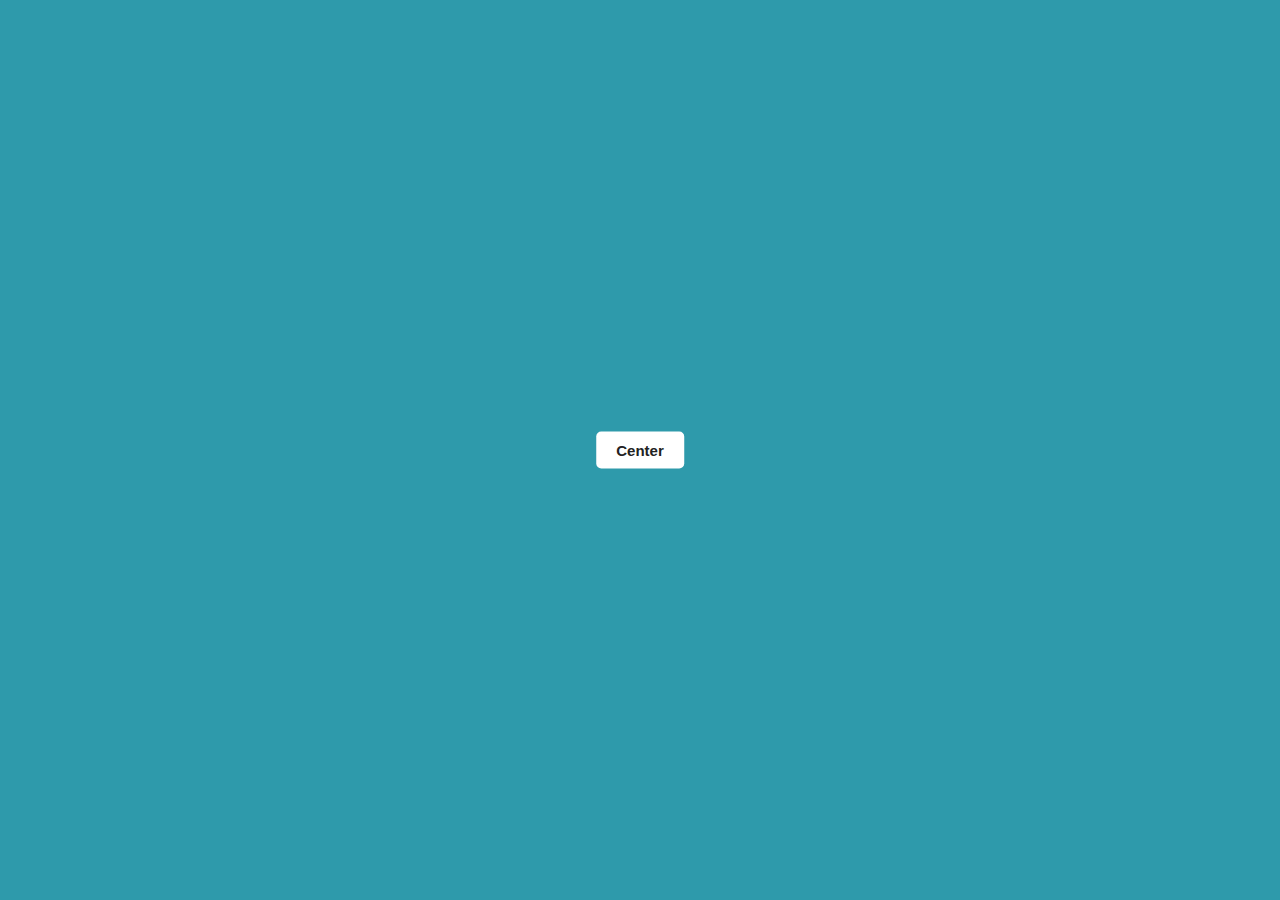
<file: modals/index.html>
<!DOCTYPE html>
<html lang="en">

<head>
    <meta charset="UTF-8">
    <meta http-equiv="X-UA-Compatible" content="IE=edge">
    <meta name="viewport" content="width=device-width, initial-scale=1.0">
    <link rel="stylesheet" href="style.css">
    <title>Document</title>
</head>

<body>
    <div class="center">
        <button id="show-login" >Center</button>
    </div>
    <div class="popup">
        <div class="close-btn">&times;</div>
        <div class="form">
            <h2>Log in</h2>
            <div class="form-element">
                <label for="email">Email</label>
                <input type="email" id="email" placeholder="Enter Email">
            </div>
            <div class="form-element">
                <label for="password">password</label>
                <input type="password" id="password" placeholder="Enter password">
            </div>
            <div class="form-element">
                <input type="checkbox" name="" id="remember-me">
                <label for="remember-me">Remember me</label>
            </div>
            <div class="form-element">
                <button>Login</button>
            </div>
            <div class="form-element">
                <a href="#">Forget password</a>
            </div>
        </div>
    </div>

    <script src="index.js"></script>
</body>

</html>
</file>
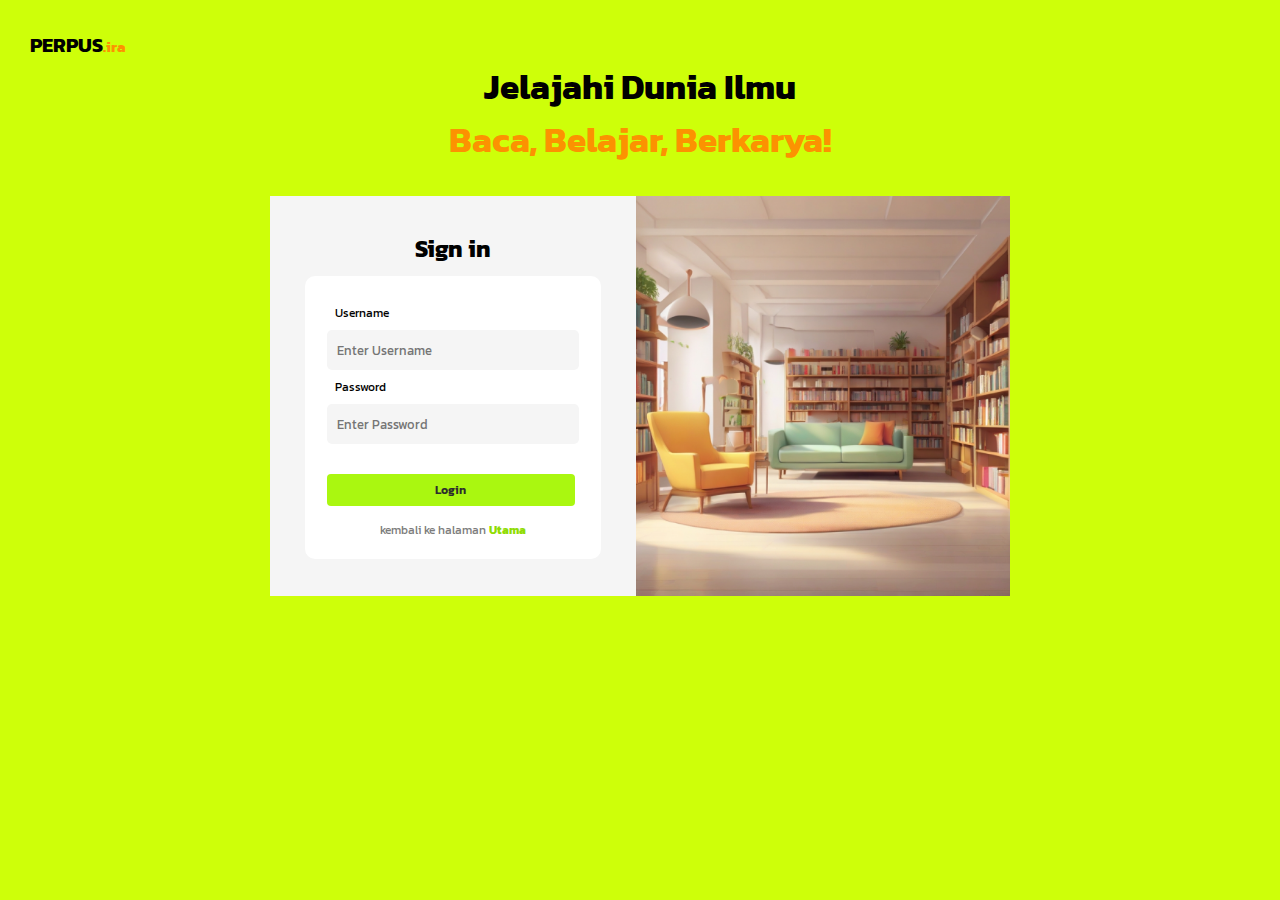
<file: Page/login.html>
<!DOCTYPE html>
<html lang="en">

<head>
    <meta charset="UTF-8">
    <meta http-equiv="X-UA-Compatible" content="IE=edge">
    <meta name="viewport" content="width=device-width, initial-scale=1.0">
    <link rel="stylesheet" href="style.css">
    <title>Document</title>
    <link href="https://fonts.googleapis.com/css2?family=Kanit:wght@200;300;400;500;600;700&display=swap" rel="stylesheet">
</head>

<body>
    <div class="header">
        <p>PERPUS<span>.ira</span></p>
        <h1>Jelajahi Dunia Ilmu <span>Baca, Belajar, Berkarya!</span></h1>
    </div>
    <div class="container">
        <form action="">
            <h2>Sign in</h2>
            <div class="login">
                <div class="input">
                    <label for="">Username</label>
                    <input type="username" name="username" id="username" placeholder="Enter Username">
                </div>
                <div class="input">
                    <label for="">Password</label>
                    <input type="password" name="password" id="password" placeholder="Enter Password">
                </div>
                <input type="submit" value="Login" id="submit">
                <p>kembali ke halaman <a href="#">Utama</a></p>
            </div>
        </form>
        <div class="side">
            <!-- <img src="./perpus 2.png" alt=""> -->
            <img src="../bg2.png" alt="">
        </div>
    </div>
</body>

</html>
</file>
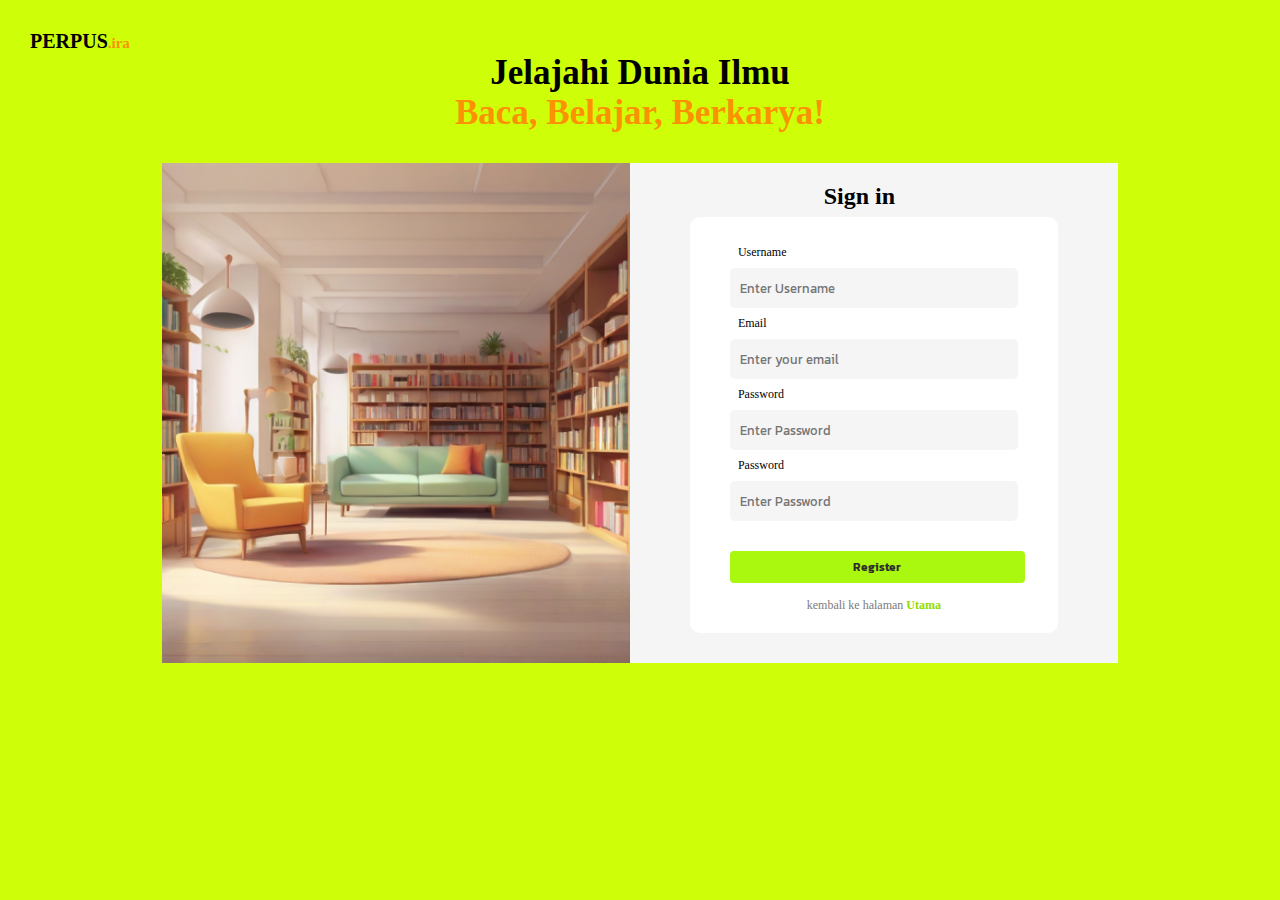
<file: Page/register.html>
<html lang="en">

<head>
    <meta charset="UTF-8">
    <meta http-equiv="X-UA-Compatible" content="IE=edge">
    <meta name="viewport" content="width=device-width, initial-scale=1.0">
    <link rel="stylesheet" href="register.css">
    <title>Document</title>
    <link href="https://fonts.googleapis.com/css2?family=Kanit:wght@200;300;400;500;600;700&display=swap"
        rel="stylesheet">
</head>

<body>
    <div class="header">
        <p>PERPUS<span>.ira</span></p>
        <h1>Jelajahi Dunia Ilmu <span>Baca, Belajar, Berkarya!</span></h1>
    </div>
    <div class="container">
        <div class="side">
            <img src="../bg2.png" alt="">
        </div>
        <form action="">
            <h2>Sign in</h2>
            <div class="login">
                <div class="input">
                    <label for="">Username</label>
                    <input type="username" name="username" id="username" placeholder="Enter Username">
                </div>
                <div class="input">
                    <label for="">Email</label>
                    <input type="email" name="email" id="email" placeholder="Enter your email">
                </div>
                <div class="input">
                    <label for="">Password</label>
                    <input type="password" name="password" id="password" placeholder="Enter Password">
                </div>
                <div class="input">
                    <label for="">Password</label>
                    <input type="password" name="password" id="password" placeholder="Enter Password">
                </div>
                <input type="submit" value="Register" id="submit">
                <p>kembali ke halaman <a href="#">Utama</a></p>
            </div>
        </form>
    </div>
</body>

</html>
</file>
<file: modals/style.css>
*{
    margin: 0px;
    padding: 0px;
    box-sizing: border-box;
}

body{
    background: #2e9aab;
    height: 100vh;
}

.center{
    position:absolute;
    top:50%;
    left:50%;
    transform:translate(-50%, -50%)
}

.center button{
    padding: 10px 20px;
    font-size: 15px;
    font-weight: 600;
    color:#222;
    background:#ffffff;
    border:none;
    outline:none;
    cursor:pointer;
    border-radius:5px;
}

.popup{
    position:absolute;
    top:-150%;
    left:50%;
    opacity: 0;
    transform:translate(-50%, -50%) scale(1.25);
    width:380px;
    padding: 20px 30px;
    background: #fff;
    box-shadow: 2px 2px 5px 5px rgb(0, 0, 0, 0, 15);
    border-radius: 10px;
    transition: top 0ms ease-in-out 200ms,
                opacity 200ms ease-in-out 0ms,
                transform 200ms ease-in-out 0ms;
}

.popup.active{
    top:50%;
    opacity:1;
    transform:translate(-50%, -50%) scale(1);
    transition: top 0ms ease-in-out 0ms,
                opacity 200ms ease-in-out 0ms,
                transform 200ms ease-in-out 0ms;
}

.popup .close-btn{
    position: absolute;
    top: 10px;
    right: 10px;
    width:15px;
    height: 15px;
    background: #888;
    color: #eee;
    text-align: center;
    border-radius: 15px;
    line-height:15px;
    cursor:pointer;
}

.popup .form h2{
    text-align: center;
    color: #222;
    margin: 10px 0px 20px;
    font-size: 25px;
}

.popup .form .form-element{
    margin: 15px 0px
}

.popup .form .form-element label{
    font-size:14px;
    color:#222;
}

.popup .form .form-element input[type="email"],
.popup .form .form-element input[type="password"] {
    margin-top: 5px;
    display: block;
    width: 100%;
    padding: 10px;
    outline: none;
    border: 1px solid #aaa;
    border-radius: 5px;
}

.popup .form .form-element input[type="checkbox"] {
    margin-right: 5px;
}

.popup .form .form-element button{
    width:100%;
    height:40px;
    border:none;
    outline:none;
    font-size:15px;
    background:#222;
    color:#f5f5f5;
    border-radius:10px;
    cursor:pointer;
}

.popup .form .form-element a{
    display: block;
    text-align: right;
    font-size:15px;
    color:#1a79ca;
    text-decoration:none;
    font-weight:pointer;
}
</file>
<file: Page/style.css>
*{
    margin:0;
    padding:0;
    box-sizing: border-box;
}

body{
    background: #CEFF09;
    font-family: 'Kanit', sans-serif;
}

.header{
    margin:30px 
}

.header p{
    font-size:20px;
    font-weight: bold;
}

.header p span{
    color: #FC9201;
    font-size:15px;
}

.header h1{
    text-align:center;
    font-size:35px
}

.header h1 span{
    display:block;
    color: #FC9201;
}

.container{
    display: flex;
    height: 400px;
    margin: 30px ;
    justify-content: center
}

form{
    display:flex;
    flex-direction: column;
    width:30%;
    background-color: #f5f5f5;
}

form h2{
    font-size: 1,5rem;
    text-align: center;
    margin-top: 35px
}

form .input{
    display:grid
}

form .input input{
    padding:10px;
}

form .input label{
    margin:0px 20px;
    padding:8px;
    font-size: 12px;
}

input[type="username"],
input[type="password"]{
    margin:0px 20px;
    border-radius:5px;
    outline: none;
    border:none;
    background: #F5F5F5;
    cursor:pointer;
    font-family: 'Kanit', sans-serif;
}

input[type="submit"]{
    margin: 30px 10px 10px 10px;
    padding:7px;
    transform: translateX(10px);
    outline: none;
    border: none;
    background: #aaf710;
    font-size: 12px;
    font-weight: 600;
    color: #2d2d2d;
    border-radius: 4px;
    width:85%;
    cursor:pointer;
    font-family: 'Kanit', sans-serif;
}

input[type="submit"]:hover{
    background: #fff;
}

.login{
    background:#ffffff;
    margin:10px 35px;
    padding: 20px 2px;
    border-radius:10px;
    /* box-shadow:10px 15px 5px; */
}

.login p{
    text-align: center;
    font-size: 12px;
    margin-top: 5px;
    color: #7c7c7c;
}

.login p a{
    text-decoration:none;
    color: #90dc03;
    font-weight: bold;
}

.login p a:hover{
    color: #376FDE;
}

.side{
    display:flex;
}

.side img{
    width: 150%;
    height: 100%

}
</file>
<file: Page/register.css>
:root{
    --hijau: #CEFF09;
    --hitam: #323232;
    --orange: #FC9201;
    --abu: #F5F5F5;
    --putih: #FFFFFF;
}

*{
    margin:0;
    padding:0;
    box-sizing: border-box;
}

body{
    background: var(--hijau);
}

.header{
    margin:30px 
}

.header p{
    font-size:20px;
    font-weight: bold;
}

.header p span{
    color: var(--orange);
    font-size:15px;
}

.header h1{
    text-align:center;
    font-size:35px
}

.header h1 span{
    display:block;
    color: var(--orange);
}

.container{
    display: flex;
    height: 500px;
    margin: 30px ;
    justify-content: center
}

form{
    display:flex;
    flex-direction: column;
    width:40%;
    background-color: #f5f5f5;
}

form h2{
    font-size: 1,5rem;
    text-align: center;
    margin: 20px 50px 5px 21px;
}

form .input{
    display:grid
}

form .input input{
    padding:10px;
}

form .input label{
    margin:0px 20px;
    padding:8px;
    font-size: 12px;
}

input[type="username"],
input[type="email"],
input[type="password"]{
    margin:0px 20px;
    border-radius:5px;
    outline: none;
    border:none;
    background: #F5F5F5;
    cursor:pointer;
    font-family: 'Kanit', sans-serif;
}

input[type="submit"]{
    margin: 30px 10px 10px 10px;
    padding:7px;
    transform: translateX(10px);
    outline: none;
    border: none;
    background: #aaf710;
    font-size: 12px;
    font-weight: 600;
    color: #2d2d2d;
    border-radius: 4px;
    width:90%;
    cursor:pointer;
    font-family: 'Kanit', sans-serif;
}

input[type="submit"]:hover{
    background: #fff;
}

.login{
    background:#ffffff;
    margin:2px 60px 100px 60px;
    padding: 20px 20px;
    border-radius:10px;
}

.login p{
    text-align: center;
    font-size: 12px;
    margin-top: 5px;
    color: #7c7c7c;
}

.login p a{
    text-decoration:none;
    color: #90dc03;
    font-weight: bold;
}

.login p a:hover{
    color: #376FDE;
}

.side{
    display:flex;
}

.side img{
    width: 100%;
    height: 100%

}
</file>
